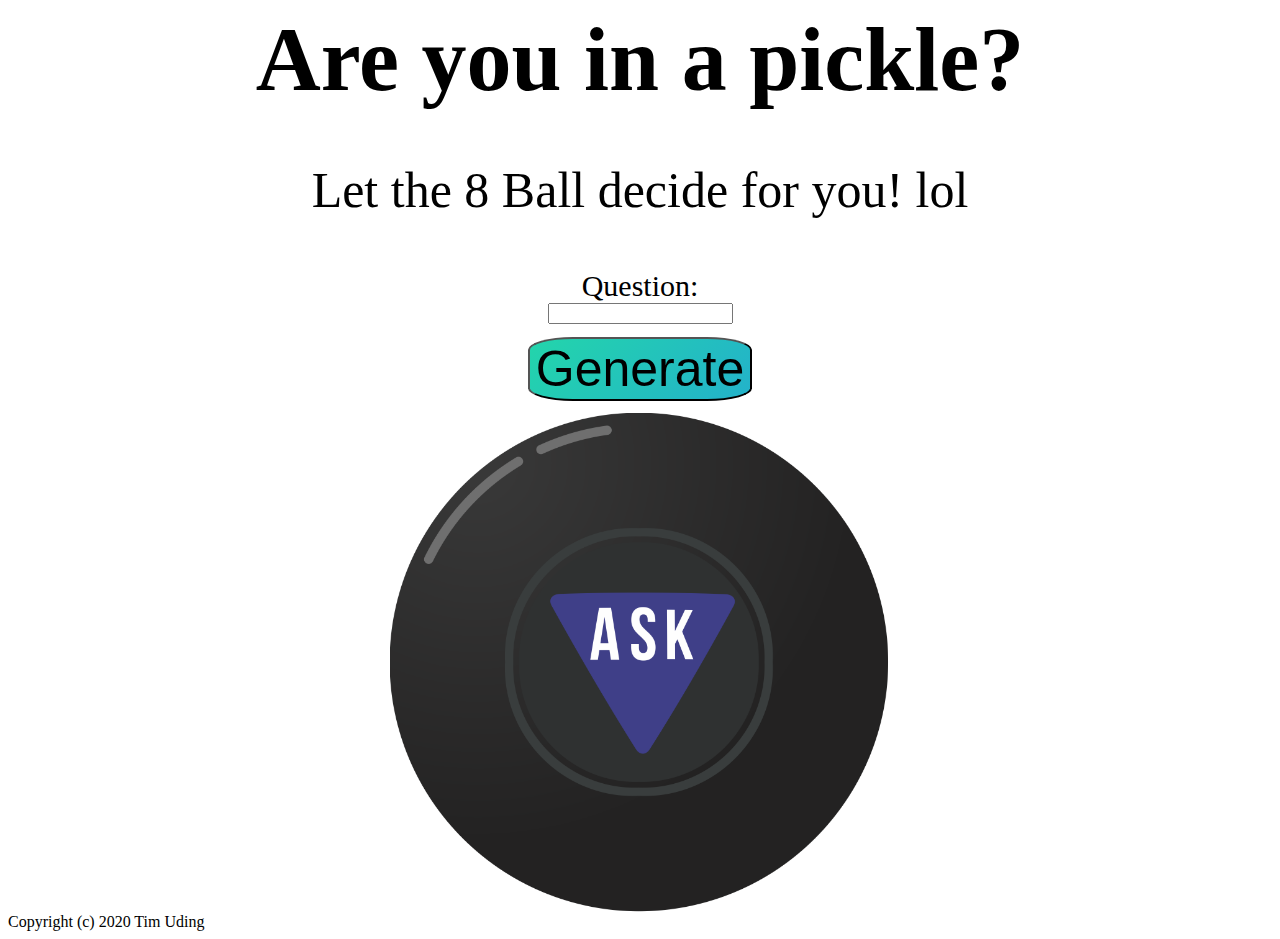
<file: index.html>
<!DOCTYPE html>
<!-- Great programming -->

<html lang="en">

<head>
    <link rel="stylesheet" href="style.css">

    <title>You must be in a pickle</title>

    <link rel='icon' href='favicon.png' type='image/x-icon'>

    <meta property="og:title" content="You must be in a pickle!">
    <meta property="og:description" content="Let the 8 Ball decide for you...">
    <meta property="og:image" content="images/ask.png">
    <meta property="og:url" content="https://im.inapickle.me/">
</head>

<body>

<div style="text-align:center;margin:auto;color:black;font-size:90px;font-weight:bold">Are you in a pickle?</div>

<p>Let the 8 Ball decide for you! lol</p>

<form name="form" action="#" onsubmit="required()">
        <div>
            <text style="font-size:30px;text-align:center;margin:auto;display:block;margin-right:auto;margin-left:auto;margin-top:0%;margin-bottom:0%;">Question:</text>
            <input id="newtextbox" name="textbox" type="text" style="text-align:center;margin:auto;display:block;margin-right:auto;margin-left:auto;margin-top:0%;margin-bottom:1%;">
        </div>
</form>

<div class="buttonClass">
    <button type="button" style="margin-top:1%;margin-bottom:1%;" onclick="randomGenerator()">Generate</button>
</div>

<div class="output">
    <img id="this" src="images/ask.png" height="500px" width="500px" style="text-align:center;margin:auto;display:block;margin-right:auto;margin-left:auto;margin-top:0%;margin-bottom:0%;">
</div>

</body>

<footer>
    <copyright>Copyright (c) 2020 Tim Uding</copyright>
</footer>

    <script>
        function randomGenerator() {

            const empt = document.forms["form"]["textbox"].value;

            if (empt === "") {

                window.alert("Please enter a question!")
                return;

            } else {

                let randomGen = Math.floor(Math.random() * 7);
                console.log(randomGen);
                switch (randomGen) {
                    case randomGen = 1:
                        document.getElementById("this").src = "images/no.png";
                        emptyTextBox();
                        break;
                    case randomGen = 2:
                        document.getElementById("this").src = "images/yes.png";
                        emptyTextBox();
                        break;
                    case randomGen = 3:
                        document.getElementById("this").src = "images/veryLikely.png";
                        emptyTextBox();
                        break;
                    case randomGen = 4:
                        document.getElementById("this").src = "images/notNow.png";
                        emptyTextBox();
                        break;
                    case randomGen = 5:
                        document.getElementById("this").src = "images/countOnIt.png";
                        emptyTextBox();
                        break;
                    case randomGen = 6:
                        document.getElementById("this").src = "images/cannotTellNow.png";
                        emptyTextBox();
                        break;

                }
            }
        }

        function emptyTextBox() {
            document.getElementById('newtextbox').value = "";
        }

    </script>

</html>
</file>
<file: style.css>
p {
    font-size: 50px;
    text-align: center;
}
body {
    background-color: white;
}
@keyframes gradient {
    0% {
        background-position: 0% 50%;
    }
    50% {
        background-position: 100% 50%;
    }
    100% {
        background-position: 0% 50%;
    }
}
button {
    display:block;
    margin: 0% auto;
    font-size:50px;
    border-radius: 20%;
    background: gray linear-gradient(-45deg, #ee7752, #e73c7e, #23a6d5, #23d5ab);
    background-size: 400% 400%;
    animation: gradient 15s ease infinite;
    text-decoration: none;
}
.buttonClass {
    width:100%;
    height:100%;
}
.refreshButton {
    margin-left: auto;
    margin-right: auto;
    display: block;
    margin-top: 0%;
    margin-bottom: 0%;
}
.output {
    font-size: 100px;
}
</file>
